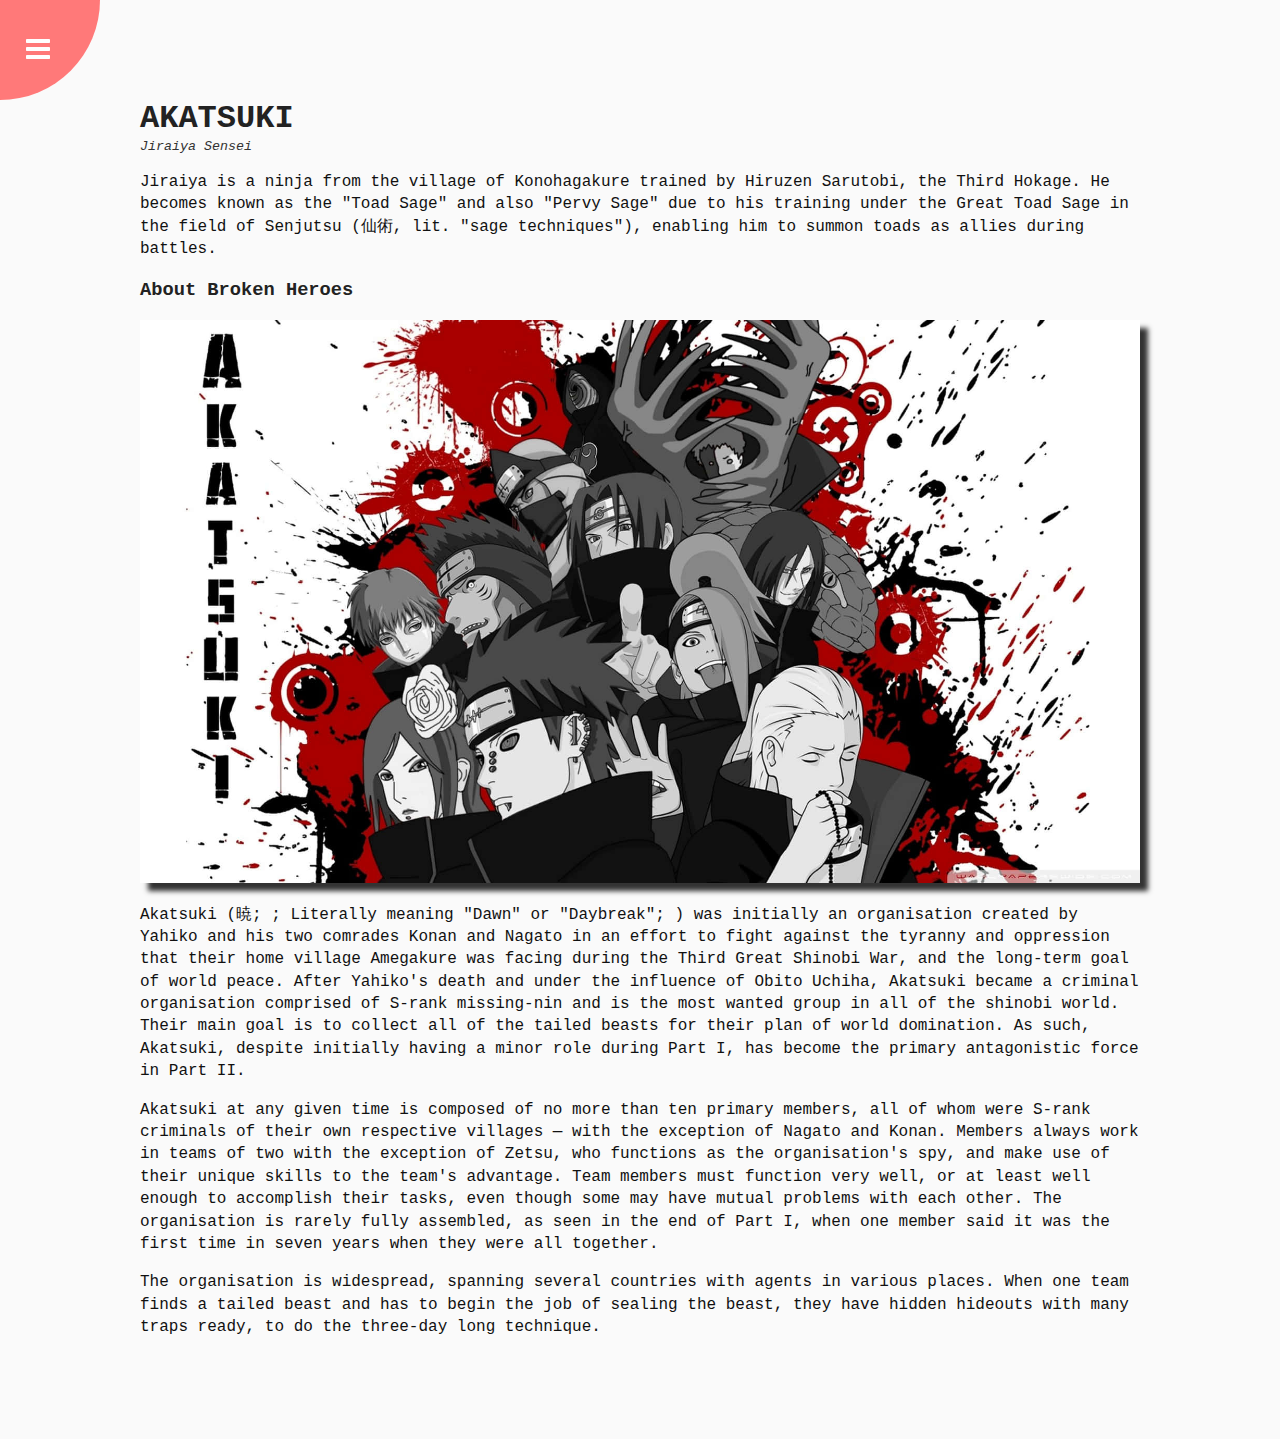
<file: index.html>
<!DOCTYPE html>
<html lang="en">
<head>
    <meta charset="UTF-8">
    <meta name="viewport" content="width=device-width, initial-scale=1.0">
    <title>Rotating Navigation</title>
    <link rel="stylesheet" href="style.css">
    <link rel="stylesheet" href="https://cdnjs.cloudflare.com/ajax/libs/font-awesome/4.7.0/css/font-awesome.min.css">
</head>
<body>
    <div class="container">
        <div class="circle-container">
            <div class="circle">
                <button id="close">
                    <i class="fa fa-times"></i>
                </button>
                <button id="open">
                    <i class="fa fa-bars"></i>
                </button>
            </div>
        </div>
        <div class="content">
            <h1>AKATSUKI</h1>
            <small>Jiraiya Sensei</small>
            <p>Jiraiya is a ninja from the village of Konohagakure trained by Hiruzen Sarutobi, the Third Hokage. He becomes known as the "Toad Sage" and also "Pervy Sage" due to his training under the Great Toad Sage in the field of Senjutsu (仙術, lit. "sage techniques"), enabling him to summon toads as allies during battles.</p>
            <h3>About Broken Heroes</h3>
            <img src="pic.jpg" alt="Pain in rain village.">
            <p>Akatsuki (暁; ; Literally meaning "Dawn" or "Daybreak"; ) was initially an organisation created by Yahiko and his two comrades Konan and Nagato in an effort to fight against the tyranny and oppression that their home village Amegakure was facing during the Third Great Shinobi War, and the long-term goal of world peace. After Yahiko's death and under the influence of Obito Uchiha, Akatsuki became a criminal organisation comprised of S-rank missing-nin and is the most wanted group in all of the shinobi world. Their main goal is to collect all of the tailed beasts for their plan of world domination. As such, Akatsuki, despite initially having a minor role during Part I, has become the primary antagonistic force in Part II.</p>
            <p>Akatsuki at any given time is composed of no more than ten primary members, all of whom were S-rank criminals of their own respective villages — with the exception of Nagato and Konan. Members always work in teams of two with the exception of Zetsu, who functions as the organisation's spy, and make use of their unique skills to the team's advantage. Team members must function very well, or at least well enough to accomplish their tasks, even though some may have mutual problems with each other. The organisation is rarely fully assembled, as seen in the end of Part I, when one member said it was the first time in seven years when they were all together.</p>
            <p>The organisation is widespread, spanning several countries with agents in various places. When one team finds a tailed beast and has to begin the job of sealing the beast, they have hidden hideouts with many traps ready, to do the three-day long technique.</p>
        </div>
    </div>
    <nav>
        <ul>
            <li><i class="fa fa-home"></i><a href="index.html">Home</a</li>
            <li><i class="fa fa-user"></i><a href="about.html">About</a></li>
            <li><i class="fa fa-envelope"></i><a href="contact.html">Contact</a></li>
        </ul>
    </nav>
    <script src="script.js"></script>
</body>
</html>
</file>
<file: style.css>
*{
    box-sizing: border-box;
}

body{
    font-family: 'Courier New', Courier, monospace;
    margin: 0;
    overflow-x: hidden;
    background-color: #333;
    color: #222;

}

.container{
    background-color: #fafafa;
    transform-origin: top left;
    transition: transform 0.5s linear;
    width: 100vw;
    min-height: 100vh;
    padding: 50px;
}

.container.show-nav{
    transform: rotate(-20deg)
}

.container.show-nav .circle{
    transform: rotate(-70deg)
}

.container.show-nav + nav li{
    transform: translateX(100%);
    transition-delay: 0.4s;
}

.content img{
    max-width: 100%;
    box-shadow: 8px 8px 5px #333;
}

nav{
    position: fixed;
    top: 70%;
    left:-15%;
    z-index: 100;
}

nav ul{
    list-style-type: none;
    margin:0;
    padding-bottom: 20px;
}

nav ul li{
    color: #fff;
    text-transform: uppercase;
    font-size: 20px;
    padding: 20px;
    transform: translateX(-100%);
    transition: 0.4s ease-in;
}
nav ul li +li{
    padding-left: 40px;
}
nav ul li +li +li{
    padding-left: 50px;
}

nav ul li i{
    font-size: 20px;
    margin-right: 10px;
}

.circle-container{
    position: fixed;
    top: -100px;
    left: -100px;
    
}

.circle{
    background-color: #ff7979;
    height: 200px;
    width: 200px;
    border-radius: 50%;
    transition: transform 0.5s linear ;
}

.circle button{
    position: absolute;
    top: 50%;
    left: 50%;
    height: 100px;
    border: 0;
    background: transparent;
    color: #fff;
    font-size: 28px;
    cursor: pointer;
}

.circle button:focus{
    outline: none;
}

.circle button#open{
     left: 60%;
}

.circle button#close{
    top: 60%;
    transform: rotate(90deg);
    transform-origin: top left;
}

.content{
    max-width: 1000px;
    margin: 50px auto;
}

.content h1{
    margin: 0;
}

.content small{
    color: #333;
    font-style: italic;
}

.content p{
    line-height: 1.4;
    color: #111;
}
 a{
    color: #fff;
    text-decoration: none;
    cursor: pointer;
 }


 @media (max-width:480px) {
    .container.show-nav + nav li{
        transform: translateX(10%);
        transition-delay: 0.4s;
    }
    
 }
</file>
